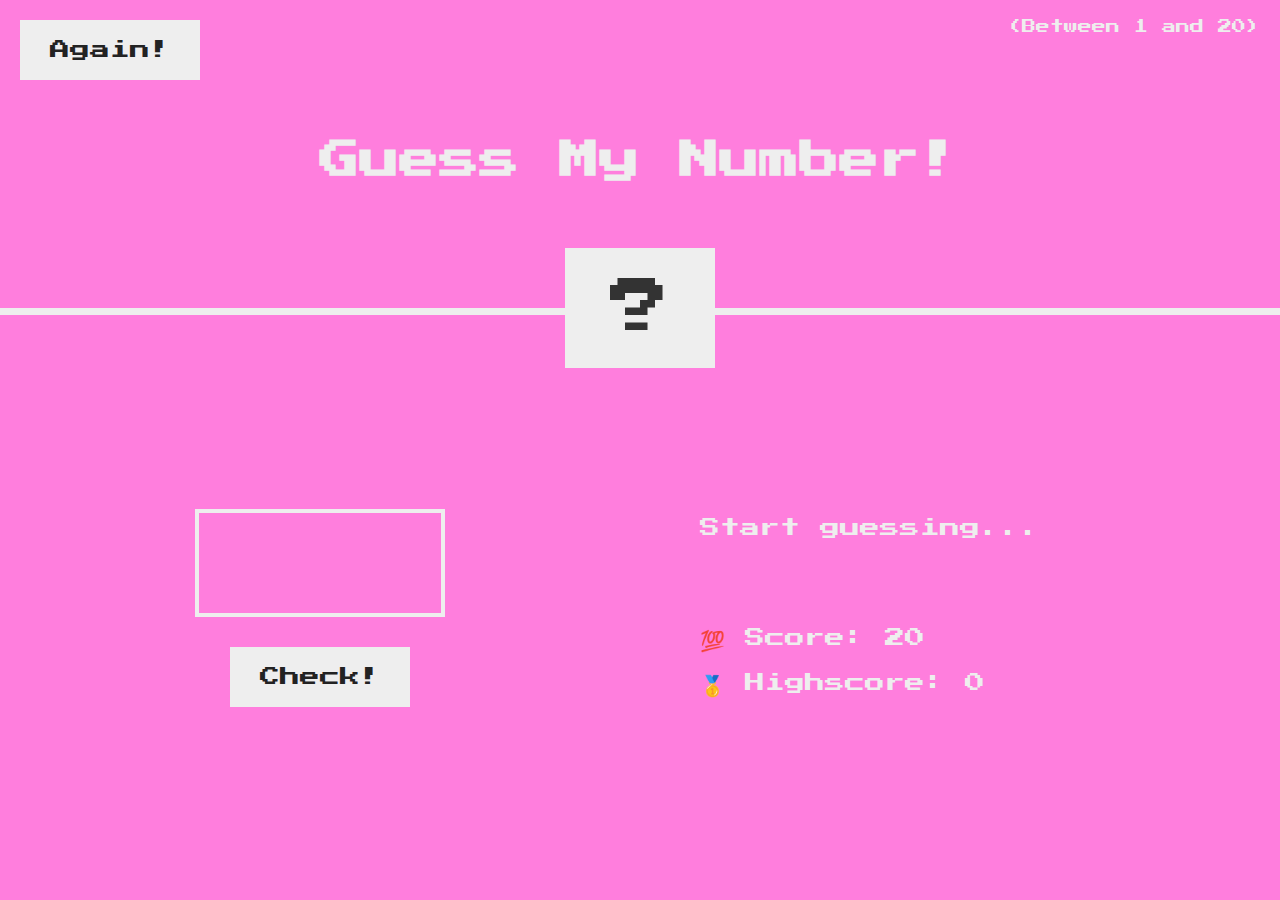
<file: My Portfolio/Proyectos/Guess My Number/starter/index.html>
<!DOCTYPE html>
<html lang="en">
  <head>
    <meta charset="UTF-8" />
    <meta name="viewport" content="width=device-width, initial-scale=1.0" />
    <meta http-equiv="X-UA-Compatible" content="ie=edge" />
    <link rel="stylesheet" href="style.css" />
    <title>Guess My Number!</title>
  </head>
  <body>
    <header>
      <h1>Guess My Number!</h1>
      <p class="between">(Between 1 and 20)</p>
      <button class="btn again">Again!</button>
      <div class="number">?</div>
    </header>
    <main>
      <section class="left">
        <input type="number" class="guess" />
        <button class="btn check">Check!</button>
      </section>
      <section class="right">
        <p class="message">Start guessing...</p>
        <p class="label-score">💯 Score: <span class="score">20</span></p>
        <p class="label-highscore">
          🥇 Highscore: <span class="highscore">0</span>
        </p>
      </section>
    </main>
    <script src="script.js"></script>
  </body>
</html>
</file>
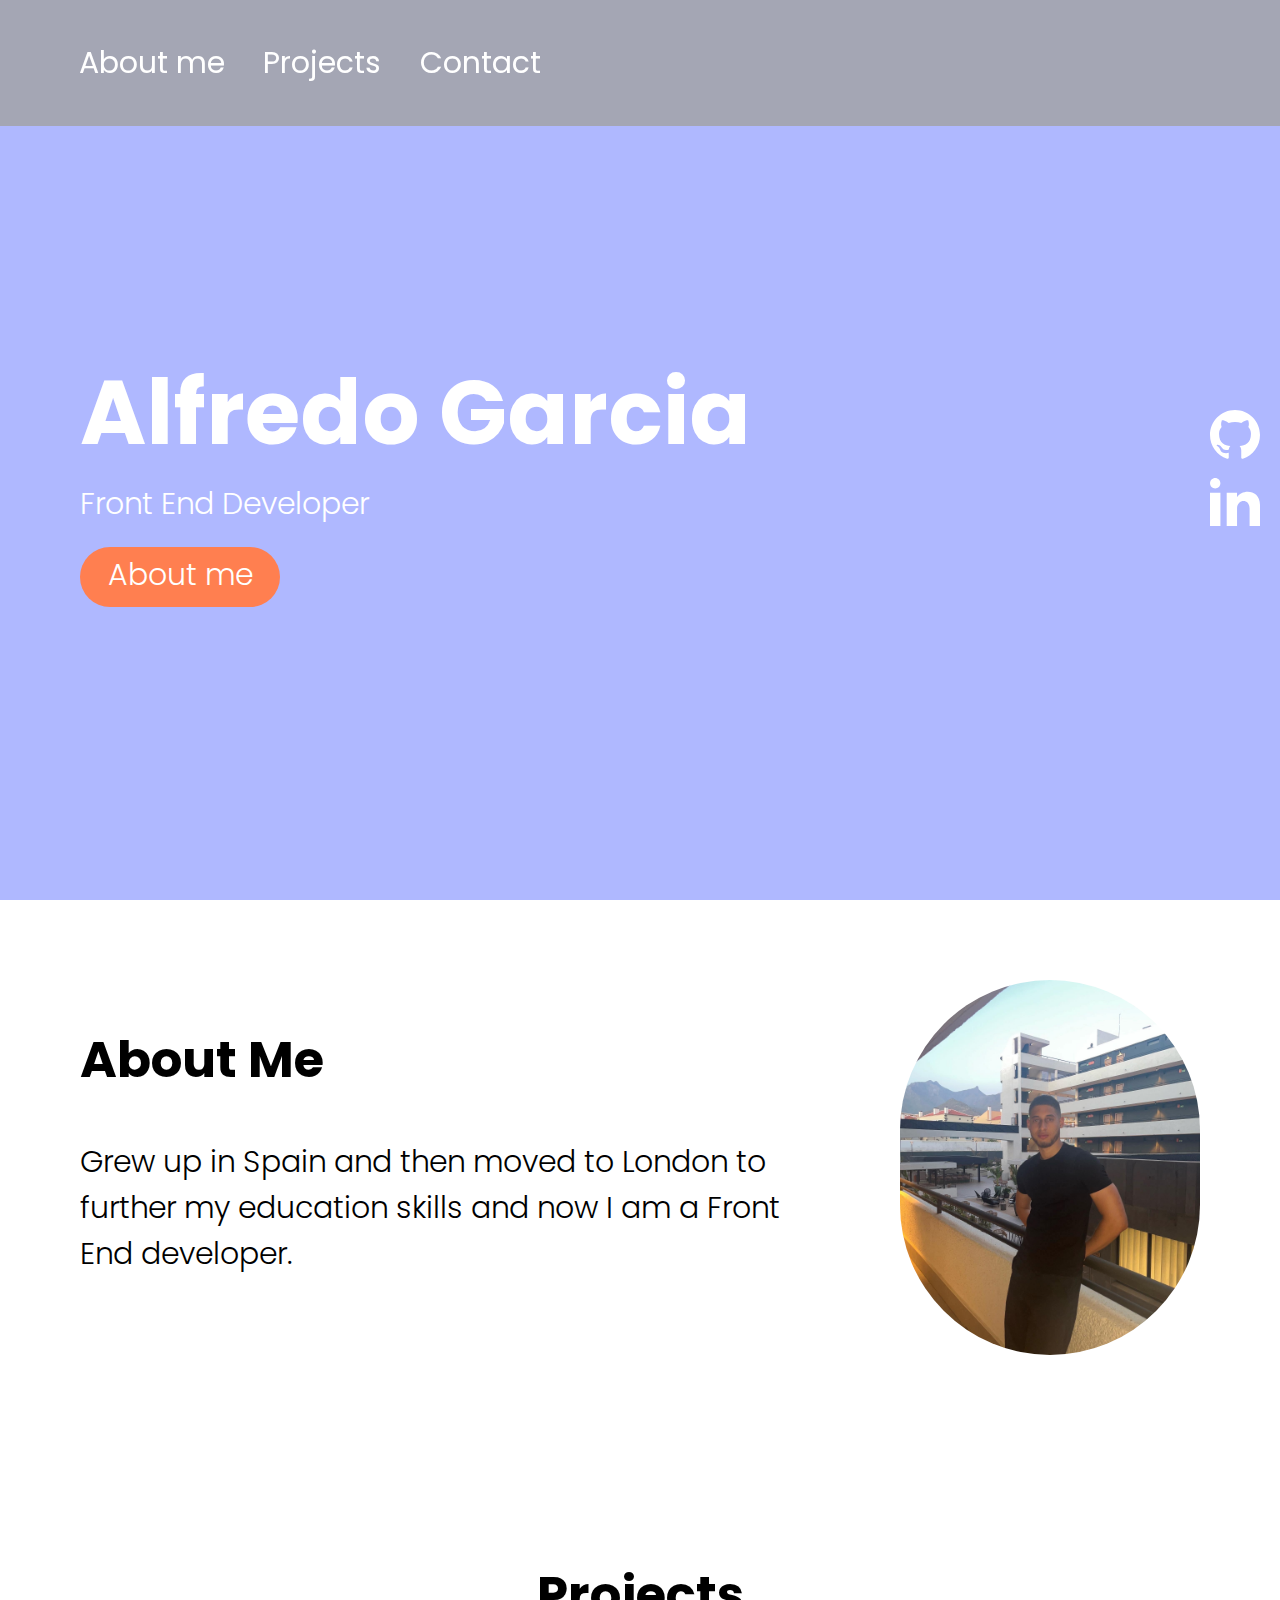
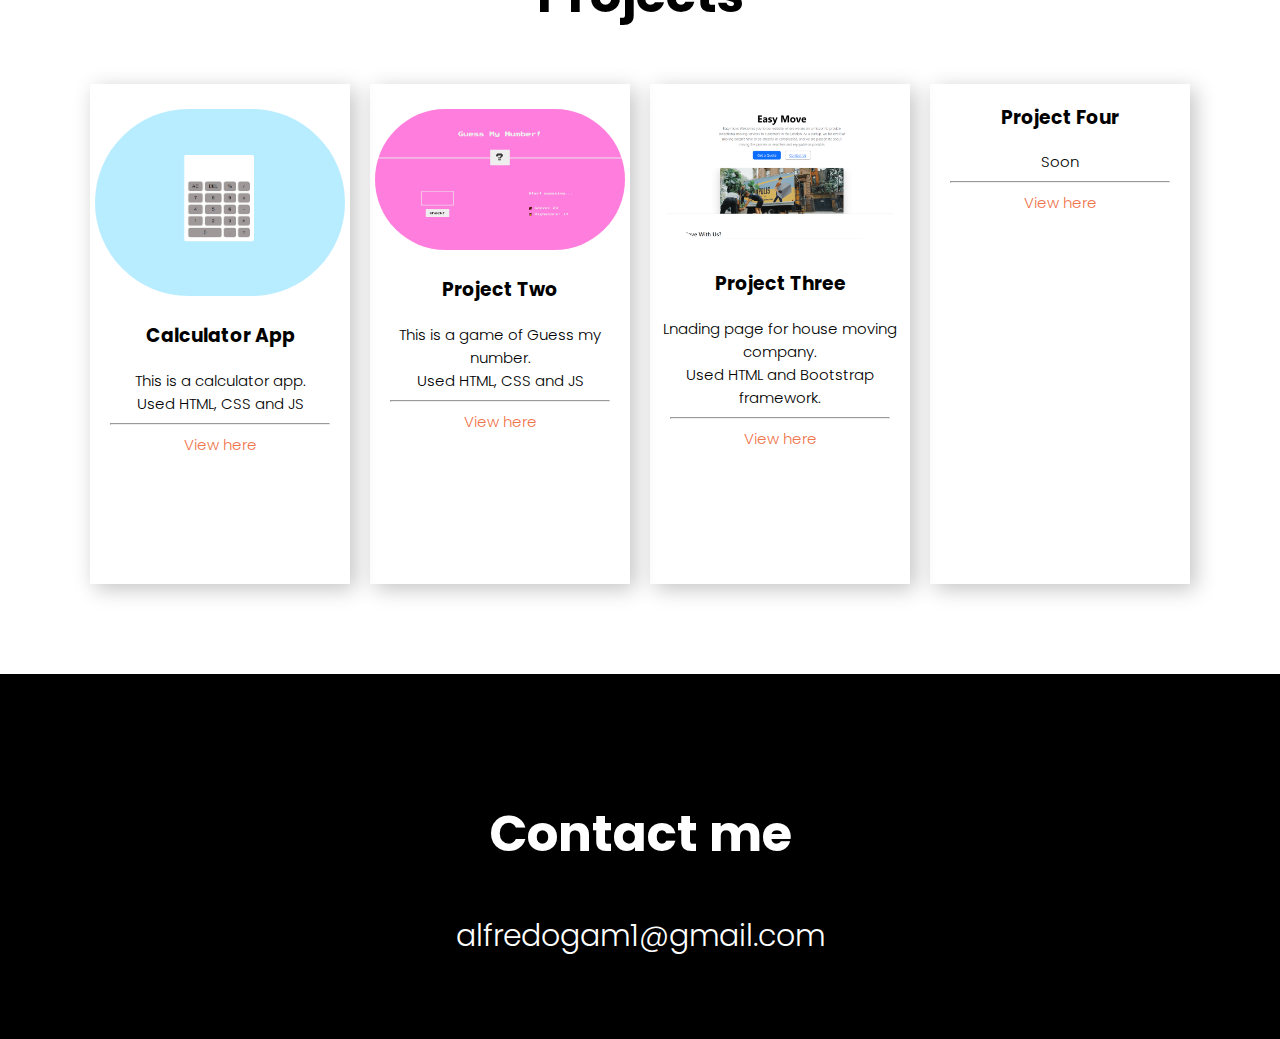
<file: My Portfolio/Portfolio/trial.html>
<!DOCTYPE html>
<html>
  <head>
    <link rel="stylesheet" href="./trial.css" />
    <link rel="preconnect" href="https://fonts.gstatic.com">
    <link rel="preconnect" href="https://fonts.gstatic.com">
    <link href="https://fonts.googleapis.com/css2?family=Poppins:wght@300;400;600;700;800&display=swap" rel="stylesheet">
    <script src="https://fontawesome.com/icons/bars?f=classic&s=solid" crossorigin="anonymous"></script>
    <title>Portfolio</title>
    <meta charset="UTF-8" />
  </head>
  <body>
      <section class="hero">
          <nav>
              <!-- <img class="logo" src="src/images/logo.png" alt="Alfredo Garcia's logo"/> -->
              <ul id="nav-list">
                  <li><a href="#about-me">About me</a></li>
                  <li><a href="#projects">Projects</a></li>
                  <li><a href="#contact-me">Contact</a></li>
              </ul>
              <button class="hamburger" id="hamburger">
                <svg xmlns="http://www.w3.org/2000/svg" height="1em" viewBox="0 0 448 512"><path d="M0 96C0 78.3 14.3 64 32 64H416c17.7 0 32 14.3 32 32s-14.3 32-32 32H32C14.3 128 0 113.7 0 96zM0 256c0-17.7 14.3-32 32-32H416c17.7 0 32 14.3 32 32s-14.3 32-32 32H32c-17.7 0-32-14.3-32-32zM448 416c0 17.7-14.3 32-32 32H32c-17.7 0-32-14.3-32-32s14.3-32 32-32H416c17.7 0 32 14.3 32 32z"/></svg>
              </button>
          </nav>
          <div class="hero-area">
            <div class="hero-text">
                <h1>Alfredo Garcia</h1>
                <p>Front End Developer</p>
                <div class="button"><a href="#about-me">About me</a></div>
            </div>
            <div class="socials">
                <div><a href="https://github.com/Vultrago"  class="social">
                    <svg xmlns="http://www.w3.org/2000/svg" fill="#ffffff" width="50" height="50" viewBox="0 0 24 24"><path d="M12 0c-6.626 0-12 5.373-12 12 0 5.302 3.438 9.8 8.207 11.387.599.111.793-.261.793-.577v-2.234c-3.338.726-4.033-1.416-4.033-1.416-.546-1.387-1.333-1.756-1.333-1.756-1.089-.745.083-.729.083-.729 1.205.084 1.839 1.237 1.839 1.237 1.07 1.834 2.807 1.304 3.492.997.107-.775.418-1.305.762-1.604-2.665-.305-5.467-1.334-5.467-5.931 0-1.311.469-2.381 1.236-3.221-.124-.303-.535-1.524.117-3.176 0 0 1.008-.322 3.301 1.23.957-.266 1.983-.399 3.003-.404 1.02.005 2.047.138 3.006.404 2.291-1.552 3.297-1.23 3.297-1.23.653 1.653.242 2.874.118 3.176.77.84 1.235 1.911 1.235 3.221 0 4.609-2.807 5.624-5.479 5.921.43.372.823 1.102.823 2.222v3.293c0 .319.192.694.801.576 4.765-1.589 8.199-6.086 8.199-11.386 0-6.627-5.373-12-12-12z"/></svg>
                </a></div>
                <div><a href="https://www.linkedin.com/in/alfredo-g-1b9299200/"  class="social">
                    <svg xmlns="http://www.w3.org/2000/svg" fill="#ffffff" width="50" height="50" viewBox="0 0 24 24"><path d="M4.98 3.5c0 1.381-1.11 2.5-2.48 2.5s-2.48-1.119-2.48-2.5c0-1.38 1.11-2.5 2.48-2.5s2.48 1.12 2.48 2.5zm.02 4.5h-5v16h5v-16zm7.982 0h-4.968v16h4.969v-8.399c0-4.67 6.029-5.052 6.029 0v8.399h4.988v-10.131c0-7.88-8.922-7.593-11.018-3.714v-2.155z"/></svg>
                </a></div>
            </div>
          </div>
      </section>
      <section class="sub-section" id="about-me">
          <div class="information">
              <h2>About Me</h2>
              <p>Grew up in Spain and then moved to London to further my education skills and now I am a Front End developer.</p>
          </div>
          <div class="headshot-container">
              <img class="headshot" src="./me.JPG" alt="Alfredo Garcia headshot"/>
          </div>
      </section>
      <section class="sub-section-alternative" id="projects">
          <h2>Projects</h2>
          <div class="project-container">
              <div class="project-card">
                  <img class="project-image" src="./calculator.PNG" alt="Project One Image"/>
                  <h3>Calculator App</h3>
                  <p class="subtext">This is a calculator app.<br> Used HTML, CSS and JS</p>
                  <hr/>
                  <p class="subtext"><a class="project-link" href="https://www.github.com/GarciaAlfredo">View here</a></p>
              </div>
              <div class="project-card">
                <img class="project-image" src="./guessMyNumber.PNG" alt="Project 2 Image"/>
                <h3>Project Two</h3>
                <p class="subtext">This is a game of Guess my number. <br> Used HTML, CSS and JS</p>
                <hr/>
                <p class="subtext"><a class="project-link" href="https://www.github.com/GarciaAlfredo">View here</a></p>
              </div>
              <div class="project-card">
                <img class="project-image" src="./easyMove.PNG" alt="Project 3 Image"/>
                <h3>Project Three</h3>
                <p class="subtext">Lnading page for house moving company. <br> Used HTML and Bootstrap framework.</p>
                <hr/>
                <p class="subtext"><a class="project-link" href="https://www.github.com/GarciaAlfredo">View here</a></p>
              </div>
              <div class="project-card">
                <!-- <img class="project-image" src="src/images/Project4.jpg" alt="Project 4 Image"/> -->
                <h3>Project Four</h3>
                <p class="subtext">Soon</p>
                <hr/>
                <p class="subtext"><a class="project-link" href="https://www.github.com/GarciaAlfredo">View here</a></p>
              </div>
          </div>
      </section>
      <footer id="contact-me">
          <h2>Contact me</h2>
          <p>alfredogam1@gmail.com</p>
      </footer>
    <script src="./trial.js"></script>
  </body>
</html>
</file>
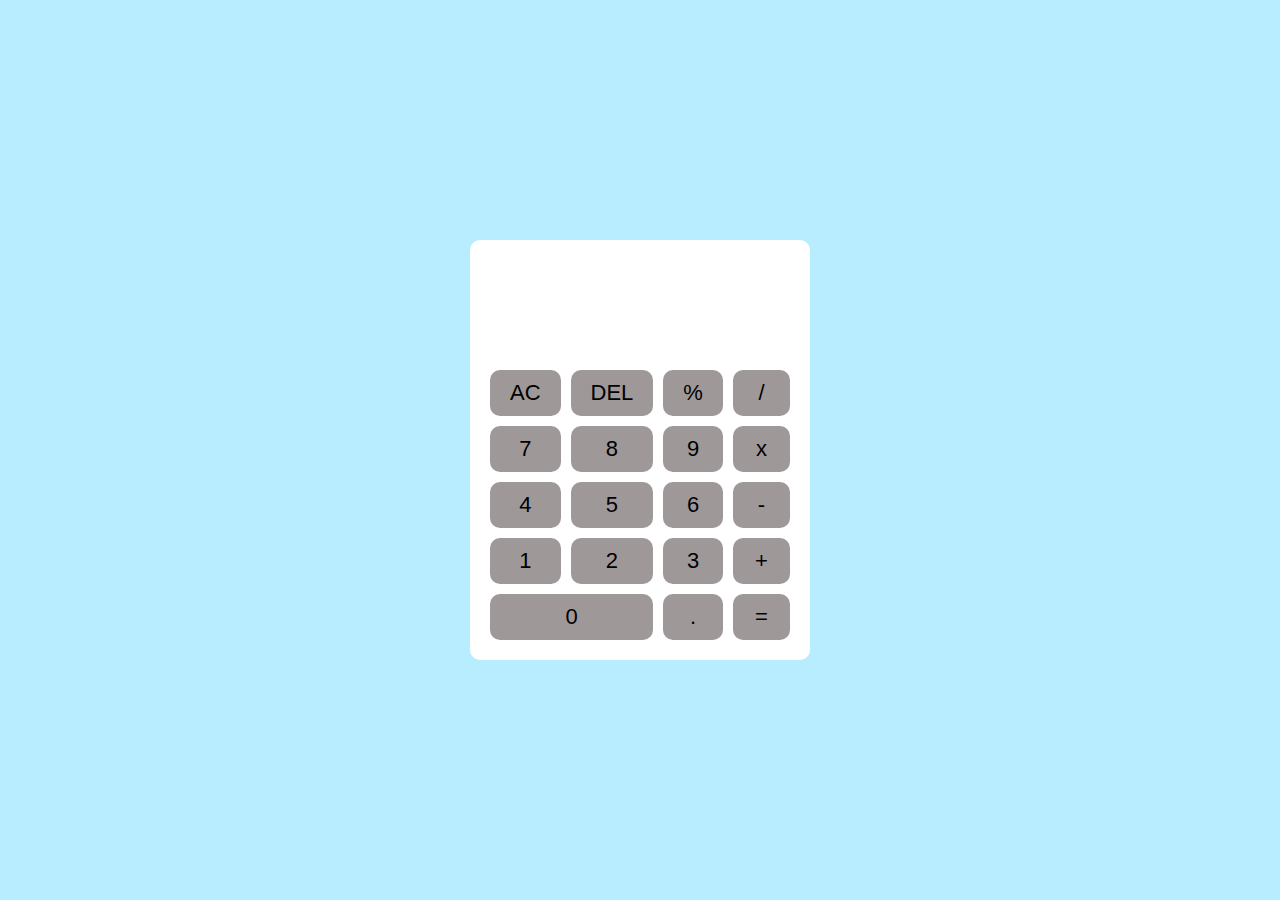
<file: My Portfolio/Proyectos/Calculator/calculator.html>
<!DOCTYPE html>
<html lang="en">
<head>
    <meta charset="UTF-8">
    <meta name="viewport" content="width=device-width, initial-scale=1.0">
    <link rel="stylesheet" href="./calculator.css">
    <title>Calculator</title>
</head>
<body>
    <div class="container">
    <input type="text" class="displayScreen">
    <div class="buttons">
       <button class="operator" data-value="AC">AC</button>
       <button class="operator" data-value="DEL">DEL</button> 
       <button class="operator" data-value="%">%</button>
       <button class="operator" data-value="/">/</button>

       <button data-value="7">7</button>
       <button data-value="8">8</button>
       <button data-value="9">9</button>
       <button class="operator" data-value="*">x</button>

       <button data-value="4">4</button>
       <button data-value="5">5</button>
       <button data-value="6">6</button>
       <button class="operator" data-value="-">-</button>

       <button data-value="1">1</button>
       <button data-value="2">2</button>
       <button data-value="3">3</button>
       <button class="operator" data-value="+">+</button>

       <button class="zero" data-value="0">0</button>
       <button data-value=".">.</button>
       <button class="operator" data-value="=">=</button>
    </div>
    </div>
    <script src="./calculator.js"></script>
</body>
</html>
</file>
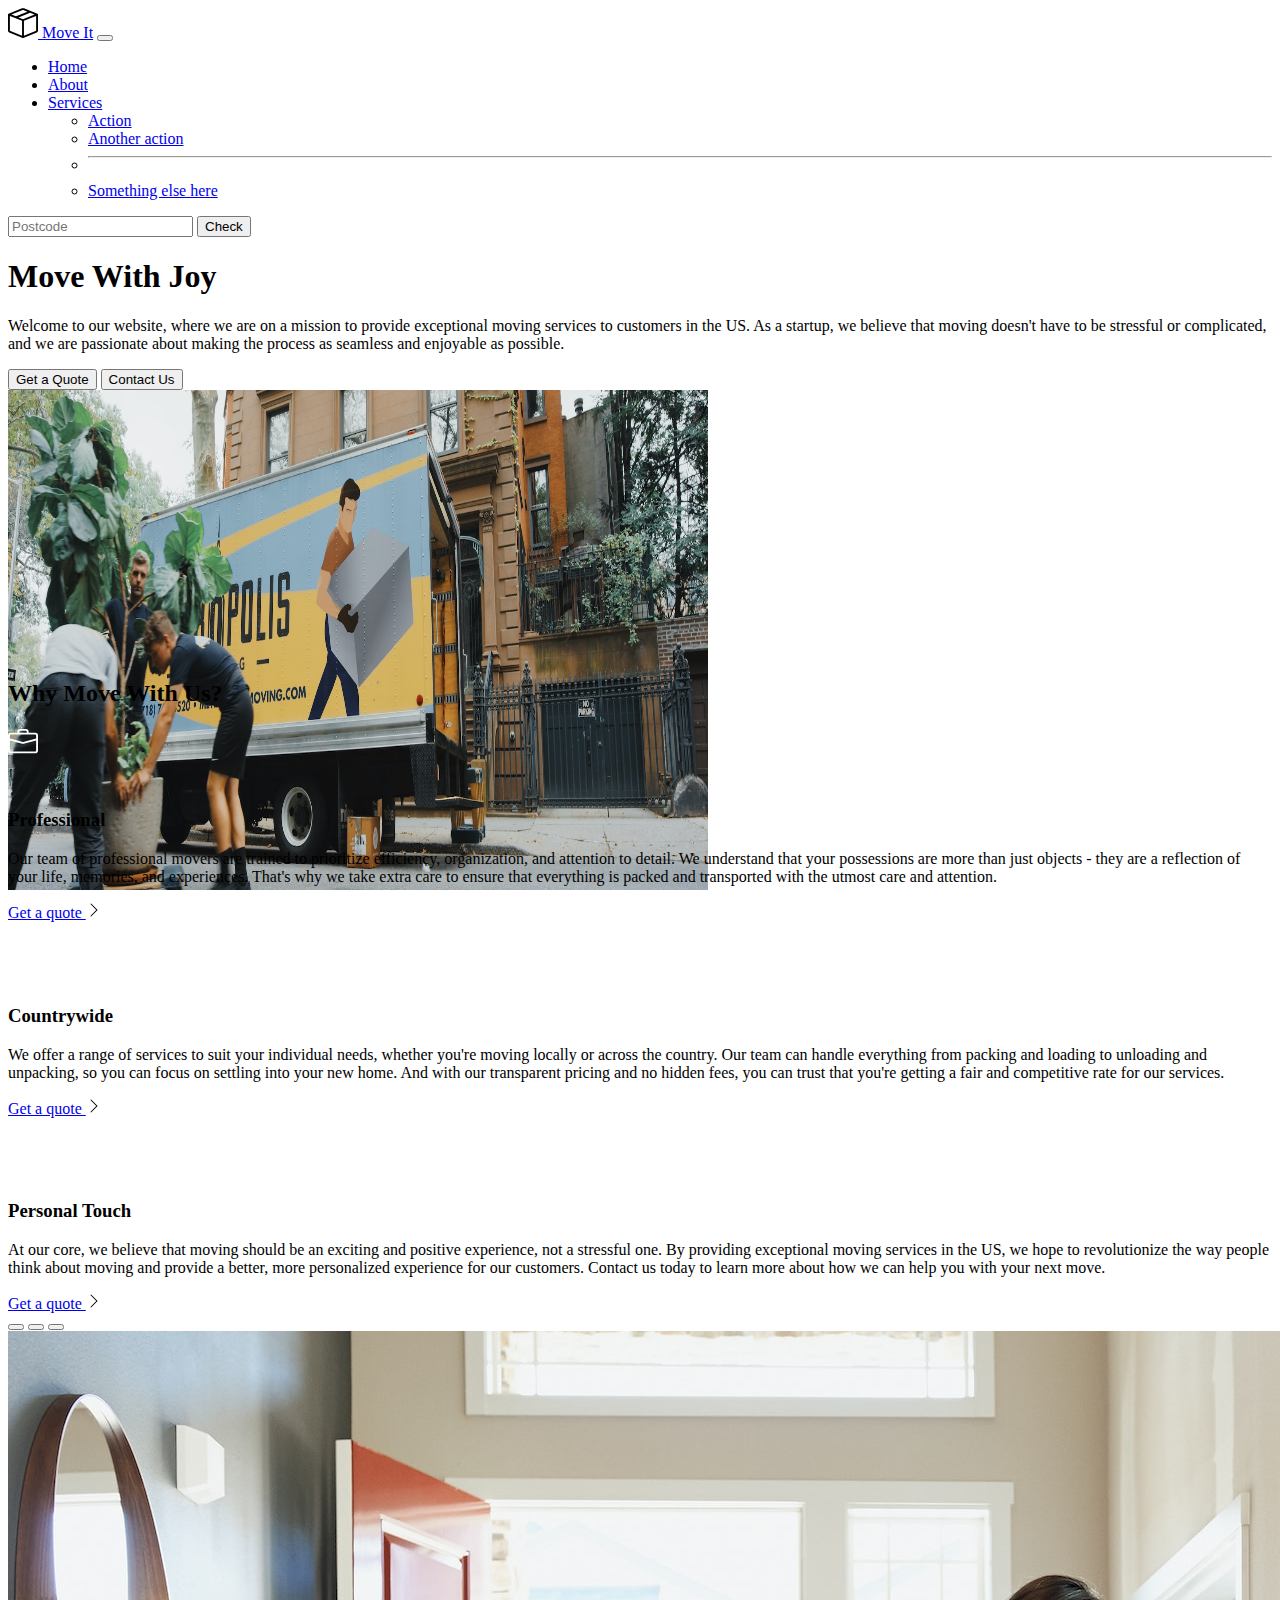
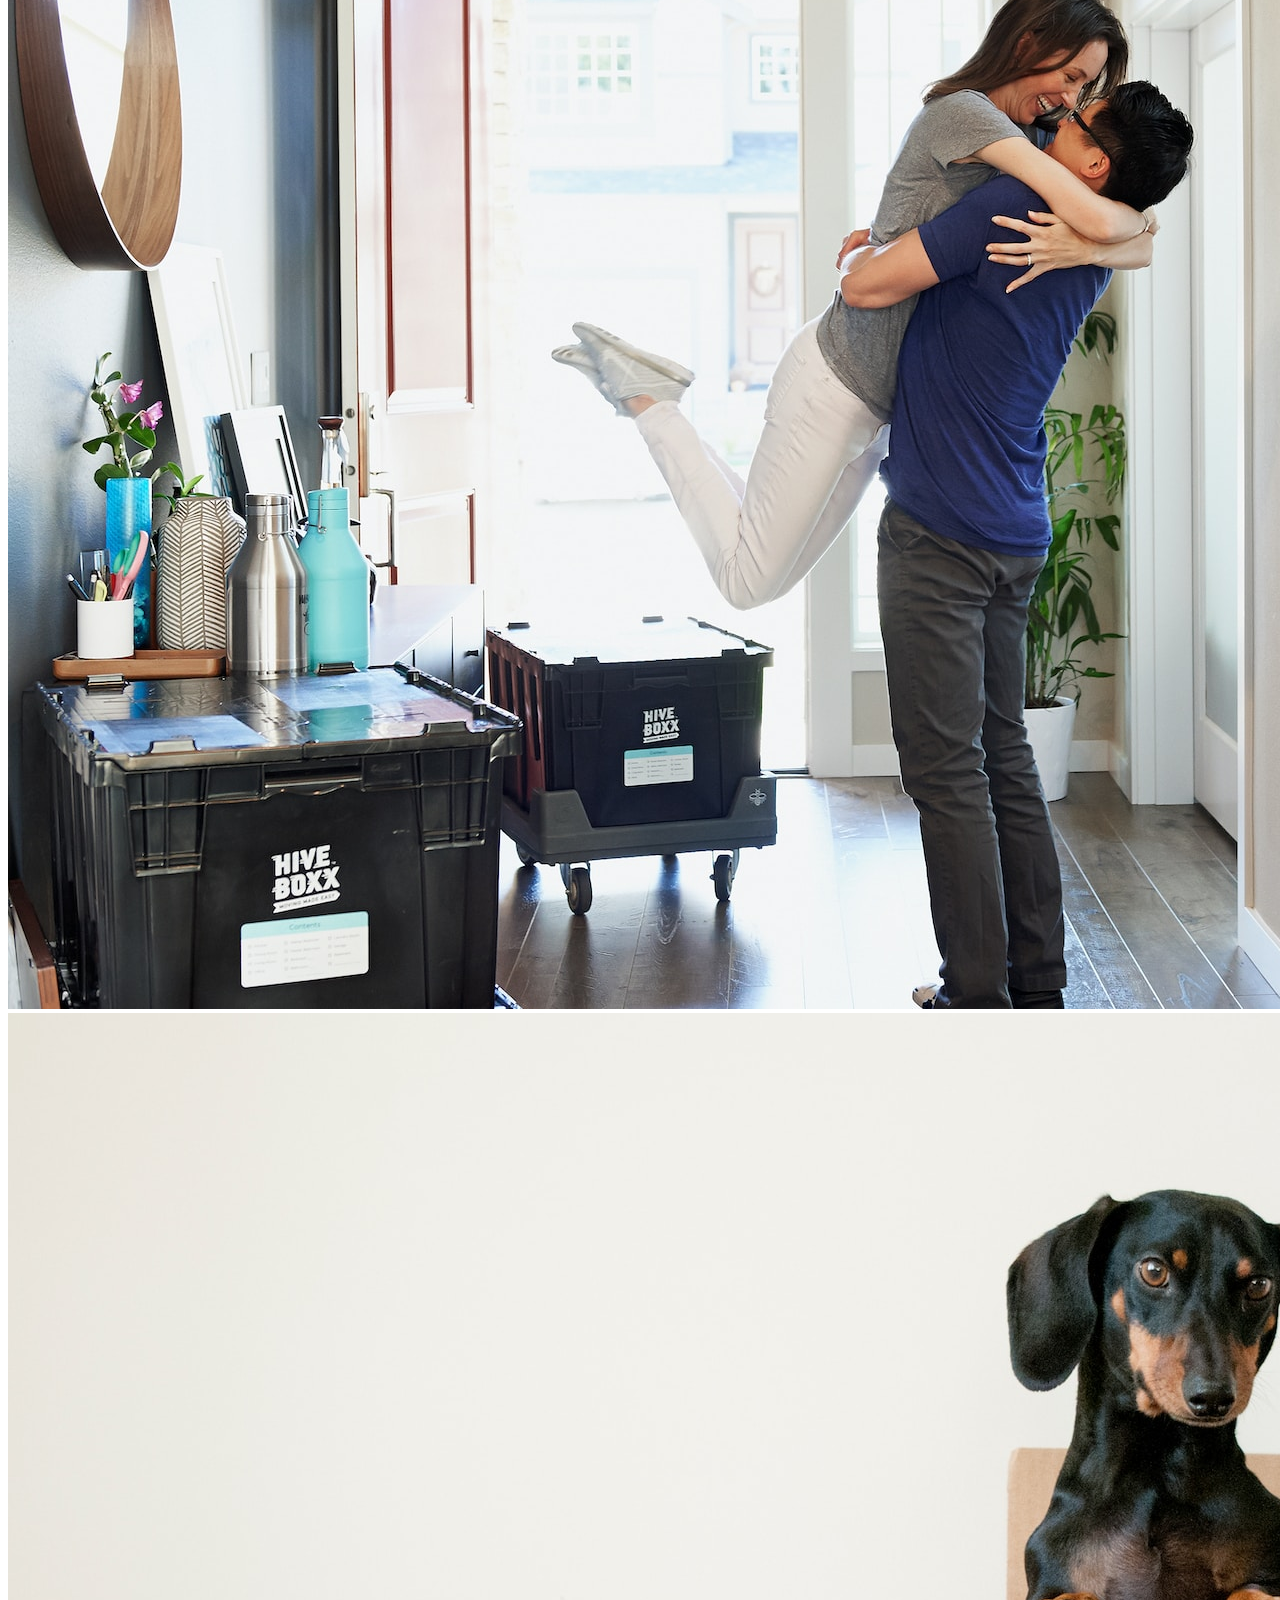
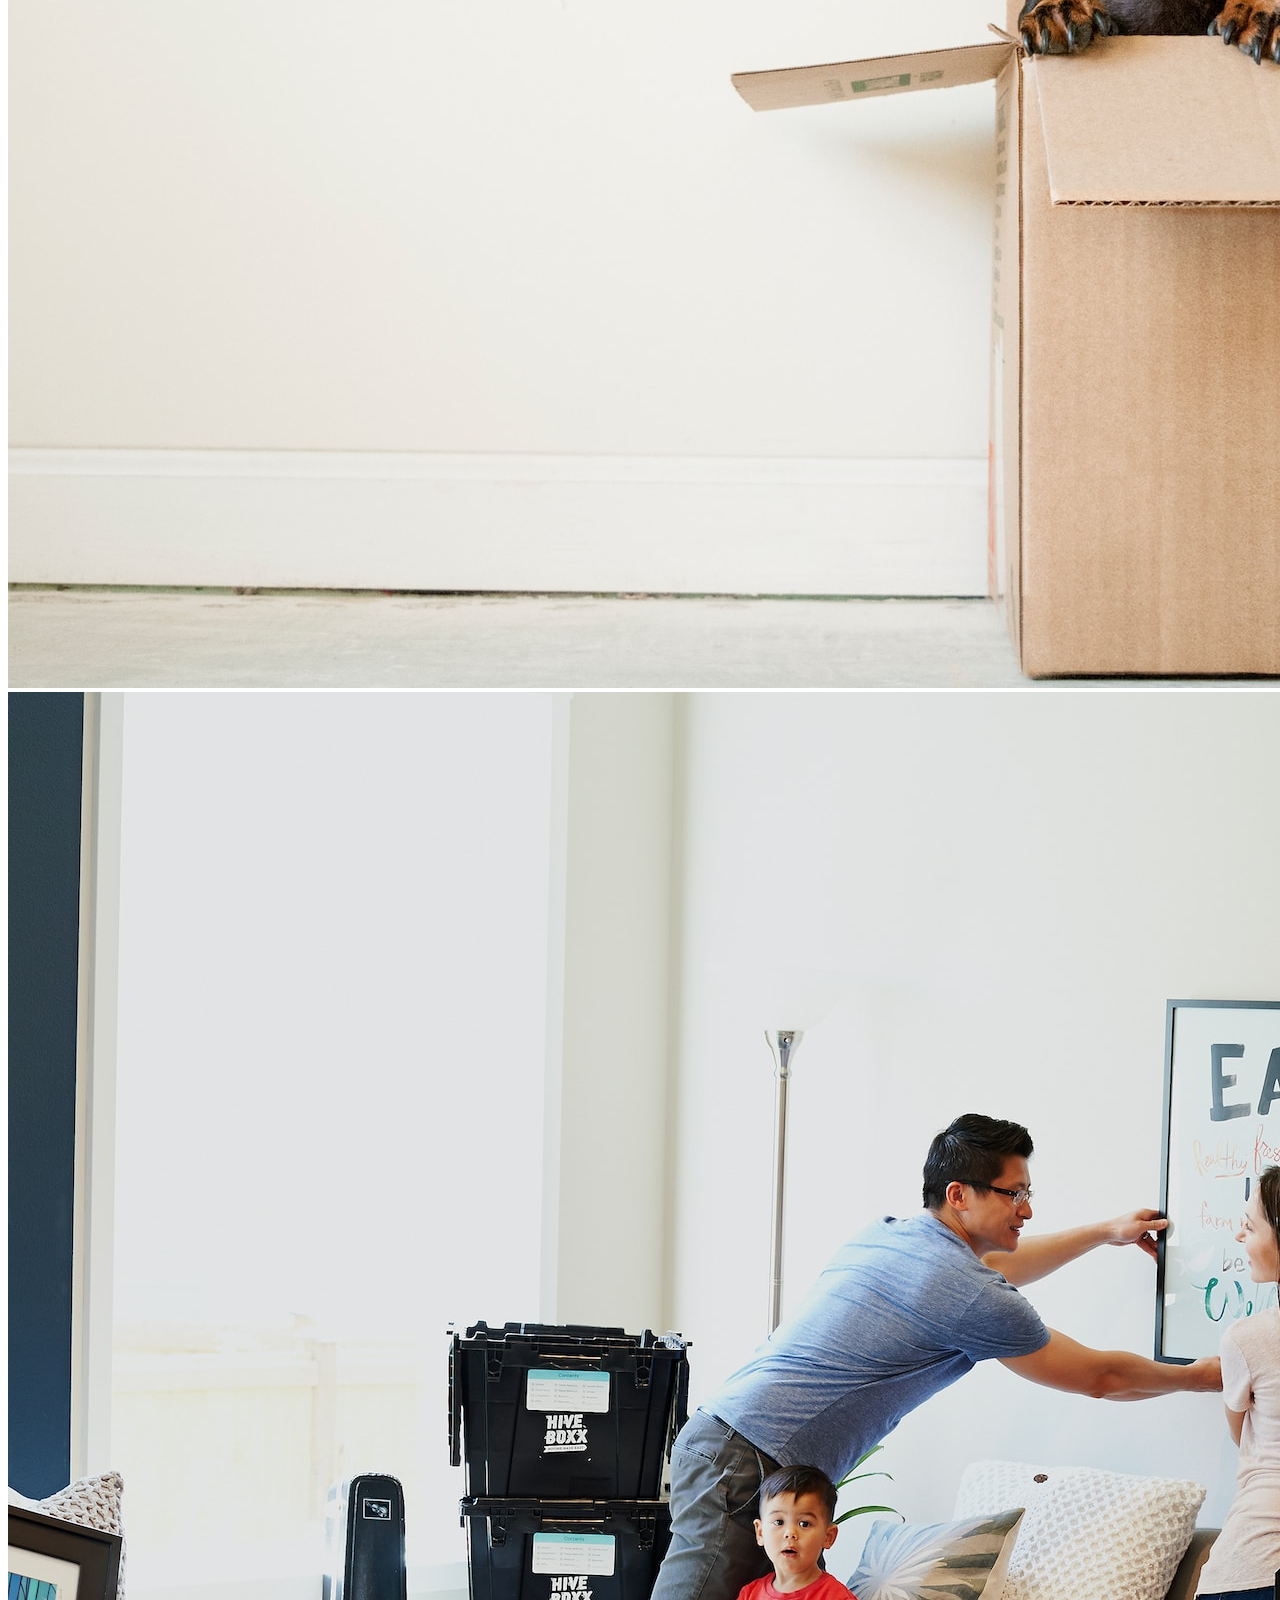
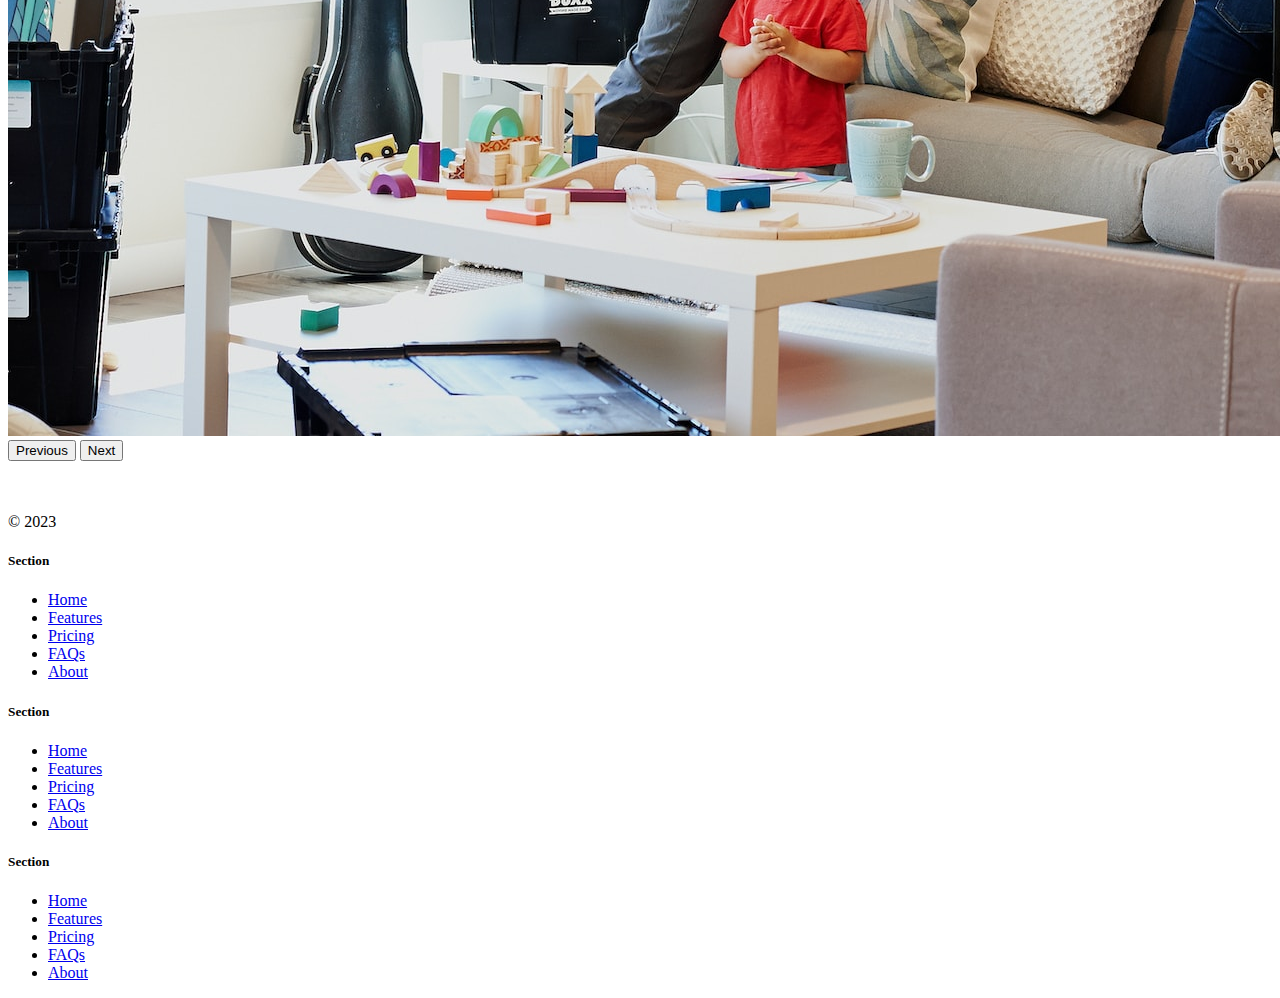
<file: My Portfolio/Proyectos/Easy Move/solution.html>
<!DOCTYPE html>
<html lang="en">

<head>
  <meta charset="UTF-8">
  <meta name="viewport" content="width=device-width, initial-scale=1.0">
  <title>Bootstrap Components</title>
  <link href="https://cdn.jsdelivr.net/npm/bootstrap@5.3.0-alpha2/dist/css/bootstrap.min.css" rel="stylesheet"
    integrity="sha384-aFq/bzH65dt+w6FI2ooMVUpc+21e0SRygnTpmBvdBgSdnuTN7QbdgL+OapgHtvPp" crossorigin="anonymous">
  <style>
    .feature-icon {
      width: 4rem;
      height: 4rem;
      border-radius: 0.75rem;
    }
  </style>
</head>

<body>

  <nav class="navbar navbar-expand-lg bg-body-tertiary">
    <div class="container-fluid">
      <a class="navbar-brand" href="#"><img src="./box-seam.svg" alt="moveit brand icon" height="30"> Move It</a>
      <button class="navbar-toggler" type="button" data-bs-toggle="collapse" data-bs-target="#navbarSupportedContent"
        aria-controls="navbarSupportedContent" aria-expanded="false" aria-label="Toggle navigation">
        <span class="navbar-toggler-icon"></span>
      </button>
      <div class="collapse navbar-collapse" id="navbarSupportedContent">
        <ul class="navbar-nav me-auto mb-2 mb-lg-0">
          <li class="nav-item">
            <a class="nav-link active" aria-current="page" href="#">Home</a>
          </li>
          <li class="nav-item">
            <a class="nav-link" href="#">About</a>
          </li>
          <li class="nav-item dropdown">
            <a class="nav-link dropdown-toggle" href="#" role="button" data-bs-toggle="dropdown" aria-expanded="false">
              Services
            </a>
            <ul class="dropdown-menu">
              <li><a class="dropdown-item" href="#">Action</a></li>
              <li><a class="dropdown-item" href="#">Another action</a></li>
              <li>
                <hr class="dropdown-divider">
              </li>
              <li><a class="dropdown-item" href="#">Something else here</a></li>
            </ul>
          </li>
        </ul>
        <form class="d-flex" role="search">
          <input class="form-control me-2" type="search" placeholder="Postcode" aria-label="Search">
          <button class="btn btn-outline-success" type="submit">Check</button>
        </form>
      </div>
    </div>
  </nav>


  <div class="px-4 pt-5 my-5 text-center border-bottom">
    <h1 class="display-4 fw-bold text-body-emphasis">Move With Joy</h1>
    <div class="col-lg-6 mx-auto">
      <p class="lead mb-4">Welcome to our website, where we are on a mission to provide exceptional moving services to
        customers in the US. As a
        startup, we believe that moving doesn't have to be stressful or complicated, and we are passionate about making
        the
        process as seamless and enjoyable as possible.
      </p>
      <div class="d-grid gap-2 d-sm-flex justify-content-sm-center mb-5">
        <button type="button" class="btn btn-primary btn-lg px-4 me-sm-3">Get a Quote</button>
        <button type="button" class="btn btn-outline-secondary btn-lg px-4">Contact Us</button>
      </div>
    </div>
    <div class="overflow-hidden" style="max-height: 30vh;">
      <div class="container px-5">
        <img src="./moving-van.jpg" class="img-fluid border rounded-3 shadow-lg mb-4" alt="Example image" width="700"
          height="500" loading="lazy">
      </div>
    </div>
  </div>

  <div class="container px-4 py-5" id="featured-3">
    <h2 class="pb-2 border-bottom">Why Move With Us?</h2>
    <div class="row g-4 py-5 row-cols-1 row-cols-lg-3">
      <div class="feature col">
        <div
          class="feature-icon d-inline-flex align-items-center justify-content-center text-bg-primary bg-gradient fs-2 mb-3">
          <img src="./briefcase.svg" alt="briefcase" height="30">
        </div>
        <h3 class="fs-2">Professional</h3>
        <p>Our team of professional movers are trained to prioritize efficiency, organization, and attention to detail.
          We
          understand that your possessions are more than just objects - they are a reflection of your life, memories,
          and
          experiences. That's why we take extra care to ensure that everything is packed and transported with the utmost
          care and
          attention.</p>
        <a href="#" class="icon-link">
          Get a quote
          <img src="./chevron-right.svg" alt="chevron-right">
        </a>
      </div>
      <div class="feature col">
        <div
          class="feature-icon d-inline-flex align-items-center justify-content-center text-bg-primary bg-gradient fs-2 mb-3">
          <img src="./bus-front.svg" alt="bus-front" height="30">
        </div>
        <h3 class="fs-2">Countrywide</h3>
        <p>We offer a range of services to suit your individual needs, whether you're moving locally or across the
          country. Our
          team can handle everything from packing and loading to unloading and unpacking, so you can focus on settling
          into your
          new home. And with our transparent pricing and no hidden fees, you can trust that you're getting a fair and
          competitive
          rate for our services.</p>
        <a href="#" class="icon-link">
          Get a quote
          <img src="./chevron-right.svg" alt="chevron-right">
        </a>
      </div>
      <div class="feature col">
        <div
          class="feature-icon d-inline-flex align-items-center justify-content-center text-bg-primary bg-gradient fs-2 mb-3">
          <img src="./chat-square-heart.svg" alt="chat-square-heart" height="30">
        </div>
        <h3 class="fs-2">Personal Touch</h3>
        <p>At our core, we believe that moving should be an exciting and positive experience, not a stressful one. By
          providing
          exceptional moving services in the US, we hope to revolutionize the way people think about moving and provide
          a better,
          more personalized experience for our customers. Contact us today to learn more about how we can help you with
          your next
          move.</p>
        <a href="#" class="icon-link">
          Get a quote
          <img src="./chevron-right.svg" alt="chevron-right">
        </a>
      </div>
    </div>
  </div>
  <div class="container">
    <div id="carouselExampleIndicators" class="carousel slide">
      <div class="carousel-indicators">
        <button type="button" data-bs-target="#carouselExampleIndicators" data-bs-slide-to="0" class="active"
          aria-current="true" aria-label="Slide 1"></button>
        <button type="button" data-bs-target="#carouselExampleIndicators" data-bs-slide-to="1"
          aria-label="Slide 2"></button>
        <button type="button" data-bs-target="#carouselExampleIndicators" data-bs-slide-to="2"
          aria-label="Slide 3"></button>
      </div>
      <div class="carousel-inner">
        <div class="carousel-item active">
          <img src="./couple.jpg" class="d-block w-100" alt="couple">
        </div>
        <div class="carousel-item">
          <img src="./dog.jpg" class="d-block w-100" alt="dog">
        </div>
        <div class="carousel-item">
          <img src="./family.jpg" class="d-block w-100" alt="family">
        </div>
      </div>
      <button class="carousel-control-prev" type="button" data-bs-target="#carouselExampleIndicators"
        data-bs-slide="prev">
        <span class="carousel-control-prev-icon" aria-hidden="true"></span>
        <span class="visually-hidden">Previous</span>
      </button>
      <button class="carousel-control-next" type="button" data-bs-target="#carouselExampleIndicators"
        data-bs-slide="next">
        <span class="carousel-control-next-icon" aria-hidden="true"></span>
        <span class="visually-hidden">Next</span>
      </button>
    </div>
  </div>

  <div class="container">
    <footer class="row row-cols-1 row-cols-sm-2 row-cols-md-5 py-5 my-5 border-top">
      <div class="col mb-3">
        <a href="/" class="d-flex align-items-center mb-3 link-body-emphasis text-decoration-none">
          <svg class="bi me-2" width="40" height="32">
            <use xlink:href="#bootstrap"></use>
          </svg>
        </a>
        <p class="text-body-secondary">© 2023</p>
      </div>

      <div class="col mb-3">

      </div>

      <div class="col mb-3">
        <h5>Section</h5>
        <ul class="nav flex-column">
          <li class="nav-item mb-2"><a href="#" class="nav-link p-0 text-body-secondary">Home</a></li>
          <li class="nav-item mb-2"><a href="#" class="nav-link p-0 text-body-secondary">Features</a></li>
          <li class="nav-item mb-2"><a href="#" class="nav-link p-0 text-body-secondary">Pricing</a></li>
          <li class="nav-item mb-2"><a href="#" class="nav-link p-0 text-body-secondary">FAQs</a></li>
          <li class="nav-item mb-2"><a href="#" class="nav-link p-0 text-body-secondary">About</a></li>
        </ul>
      </div>

      <div class="col mb-3">
        <h5>Section</h5>
        <ul class="nav flex-column">
          <li class="nav-item mb-2"><a href="#" class="nav-link p-0 text-body-secondary">Home</a></li>
          <li class="nav-item mb-2"><a href="#" class="nav-link p-0 text-body-secondary">Features</a></li>
          <li class="nav-item mb-2"><a href="#" class="nav-link p-0 text-body-secondary">Pricing</a></li>
          <li class="nav-item mb-2"><a href="#" class="nav-link p-0 text-body-secondary">FAQs</a></li>
          <li class="nav-item mb-2"><a href="#" class="nav-link p-0 text-body-secondary">About</a></li>
        </ul>
      </div>

      <div class="col mb-3">
        <h5>Section</h5>
        <ul class="nav flex-column">
          <li class="nav-item mb-2"><a href="#" class="nav-link p-0 text-body-secondary">Home</a></li>
          <li class="nav-item mb-2"><a href="#" class="nav-link p-0 text-body-secondary">Features</a></li>
          <li class="nav-item mb-2"><a href="#" class="nav-link p-0 text-body-secondary">Pricing</a></li>
          <li class="nav-item mb-2"><a href="#" class="nav-link p-0 text-body-secondary">FAQs</a></li>
          <li class="nav-item mb-2"><a href="#" class="nav-link p-0 text-body-secondary">About</a></li>
        </ul>
      </div>
    </footer>
  </div>
  <script src="https://cdn.jsdelivr.net/npm/bootstrap@5.3.0-alpha3/dist/js/bootstrap.bundle.min.js"
    integrity="sha384-ENjdO4Dr2bkBIFxQpeoTz1HIcje39Wm4jDKdf19U8gI4ddQ3GYNS7NTKfAdVQSZe"
    crossorigin="anonymous"></script>
</body>

</html>
</file>
<file: My Portfolio/Proyectos/Guess My Number/starter/style.css>
@import url('https://fonts.googleapis.com/css?family=Press+Start+2P&display=swap');

* {
  margin: 0;
  padding: 0;
  box-sizing: inherit;
}

html {
  font-size: 62.5%;
  box-sizing: border-box;
}

body {
  font-family: 'Press Start 2P', sans-serif;
  color: #eee;
  background-color: #ff7edd;
  /* background-color: #222; */
  /* background-color: #60b347; */
}

/* LAYOUT */
header {
  position: relative;
  height: 35vh;
  border-bottom: 7px solid #eee;
}

main {
  height: 65vh;
  color: #eee;
  display: flex;
  align-items: center;
  justify-content: space-around;
}

.left {
  width: 52rem;
  display: flex;
  flex-direction: column;
  align-items: center;
}

.right {
  width: 52rem;
  font-size: 2rem;
}

/* ELEMENTS STYLE */
h1 {
  font-size: 4rem;
  text-align: center;
  position: absolute;
  width: 100%;
  top: 52%;
  left: 50%;
  transform: translate(-50%, -50%);
}

.number {
  background: #eee;
  color: #333;
  font-size: 6rem;
  width: 15rem;
  padding: 3rem 0rem;
  text-align: center;
  position: absolute;
  bottom: 0;
  left: 50%;
  transform: translate(-50%, 50%);
}

.between {
  font-size: 1.4rem;
  position: absolute;
  top: 2rem;
  right: 2rem;
}

.again {
  position: absolute;
  top: 2rem;
  left: 2rem;
}

.guess {
  background: none;
  border: 4px solid #eee;
  font-family: inherit;
  color: inherit;
  font-size: 5rem;
  padding: 2.5rem;
  width: 25rem;
  text-align: center;
  display: block;
  margin-bottom: 3rem;
}

.btn {
  border: none;
  background-color: #eee;
  color: #222;
  font-size: 2rem;
  font-family: inherit;
  padding: 2rem 3rem;
  cursor: pointer;
}

.btn:hover {
  background-color: #ccc;
}

.message {
  margin-bottom: 8rem;
  height: 3rem;
}

.label-score {
  margin-bottom: 2rem;
}
</file>
<file: My Portfolio/Portfolio/trial.css>
body {
    font-family: 'Poppins', sans-serif;
    margin: 0;
}

section {
    background-color: white;
}

.hero {
    background-color: #afb8ff;
    height: 100vh;
    color: white;
    font-size: 40px;
}

footer {
    background-color: black;
    color: white;
    text-align: center;
    padding: 80px;
}

nav {
    position: sticky;
    top: 0;
    background-color: rgba(161, 161, 161, 0.8);
    display: flex;
    justify-content: space-between;
    align-items: center;
    padding: 10px 20px; /* Adjust the padding as needed */
    z-index: 1000; /* Make sure the navigation stays on top of other elements */
}

/* nav {
    display: flex;
    justify-content: space-between;
    
} */

ul {
    display: flex;
    list-style-type: none;
    width: 500px;
    justify-content: space-around;
    font-size: 30px;
}

li {
    text-decoration: none;
}

h1 {
    font-size: 90px;
    margin: 0;
}

h2 {
    font-size: 50px;
}

p {
    margin: 0;
    font-size: 30px;
    font-weight: 300;
}

.subtext {
    font-size: 15px;
    font-weight: 300;
}

.hero-area {
    display: flex;
    height: 100%;
    justify-content: space-between;
    align-items: center;
}

.hero-text {
    margin-left: 80px;
    margin-bottom: 200px;
}

.button {
    width: 200px;
    height: 55px;
    border-radius: 30px;
    background-color: coral;
    text-align: center;
    font-size: 30px;
    font-weight: 300;
    padding-top: 5px;
    margin-top: 20px;
}

.button:hover {
    background-color: #ef744b;
}

.button:active {
    background-color: #A9A9A9;
    color: #808080;
}

.socials {
    padding-bottom: 200px;
}

.logo {
    height: 80px;
    margin: 30px;
}
.social {
    margin: 20px;
}

.sub-section {
    display: flex;
    justify-content: space-around;
    padding: 80px;
}

.sub-section-alternative {
    display: flex;
    flex-direction: column;
    text-align: center;
    padding: 80px;
}

.headshot {
    width: 300px;
    border-radius: 150px;
    margin-left: 80px;
}

.headshot-container {
    display: flex;
    align-items: center;
}

.project-card {
    width: 300px;
    height: 500px;
    box-shadow: 5px 5px 20px rgb(197, 195, 195);
    margin: 10px;
}

.project-container {
    display: flex;
    justify-content: space-around;
}

@media only screen and (max-width: 1000px) {
    .project-container {
        display: flex;
        flex-wrap: wrap;
    }
}

.project-image {
    margin-top: 25px;
    width: 250px;
    border-radius: 125px;
}

hr {
    margin-left: 20px;
    margin-right: 20px;
}
html{
    scroll-behavior: smooth;
}
.project-link {
    text-decoration: none;
    color: #ef744b;
}

a {
    text-decoration: none;
    color: white;
}

.hamburger {
    /* background-color: red; */
    display: none;
}

.hamburger:focus{
    outline: 0;
}


@media only screen and (max-width: 1000px) {
    .hamburger {
        display: block;
        border: 0;
        background-color: transparent;
        color: white;
        font-size: 30px;
        margin: 20px;
        align-self: flex-end;
    }

    ul {
        display: none;
        background-color: #2b2c38;
        margin: 0ppx;
    }

    ul.show {
        display: block;
    }

    nav {
        display: flex;
        flex-direction: column-reverse;
        background-color: #2b2c38;
    }

    .logo {
        display: none;
    }
}
</file>
<file: My Portfolio/Proyectos/Calculator/calculator.css>
body{
    height: 100vh;
    align-items: center;
    display:flex;
    justify-content: center;
    background-color: #b8edff;   
}
*{
    margin: 0;
    padding: 0;
    font-family: Arial, Helvetica, sans-serif;
    box-sizing: border-box;
}
.container{
position: relative;
  max-width: 300px;
  width: 100%;
  border-radius: 10px;
  padding: 10px 20px 20px;
  background: #ffffff; 
  box-sizing: content-box; 
}
.buttons{
    display:grid;
    grid-template-columns:repeat(4, 1fr);
    position: relative;
    width: auto;
    grid-gap: 10px; 
}
.zero{
    grid-row-start: 5;
    grid-row-end: 5;
    grid-column-start: 1;
    grid-column-end: 3;

}
.displayScreen{
    height: 100px;
    width: 100%;
    margin-bottom: 20px;
    border: none;
    outline: none;
    text-align: right;
    font-size: 20px;
    /* pointer-events: none; */
}
.buttons button{
    border-radius: 10px 10px;
    border: none;
    font-size: 22px;
    padding: 10px 20px;
    background-color: #9f9898;
}
button:hover{
    background-color:#01ffd9;
}
.operator:hover{
    background-color: rgb(108, 221, 255);
}
</file>
